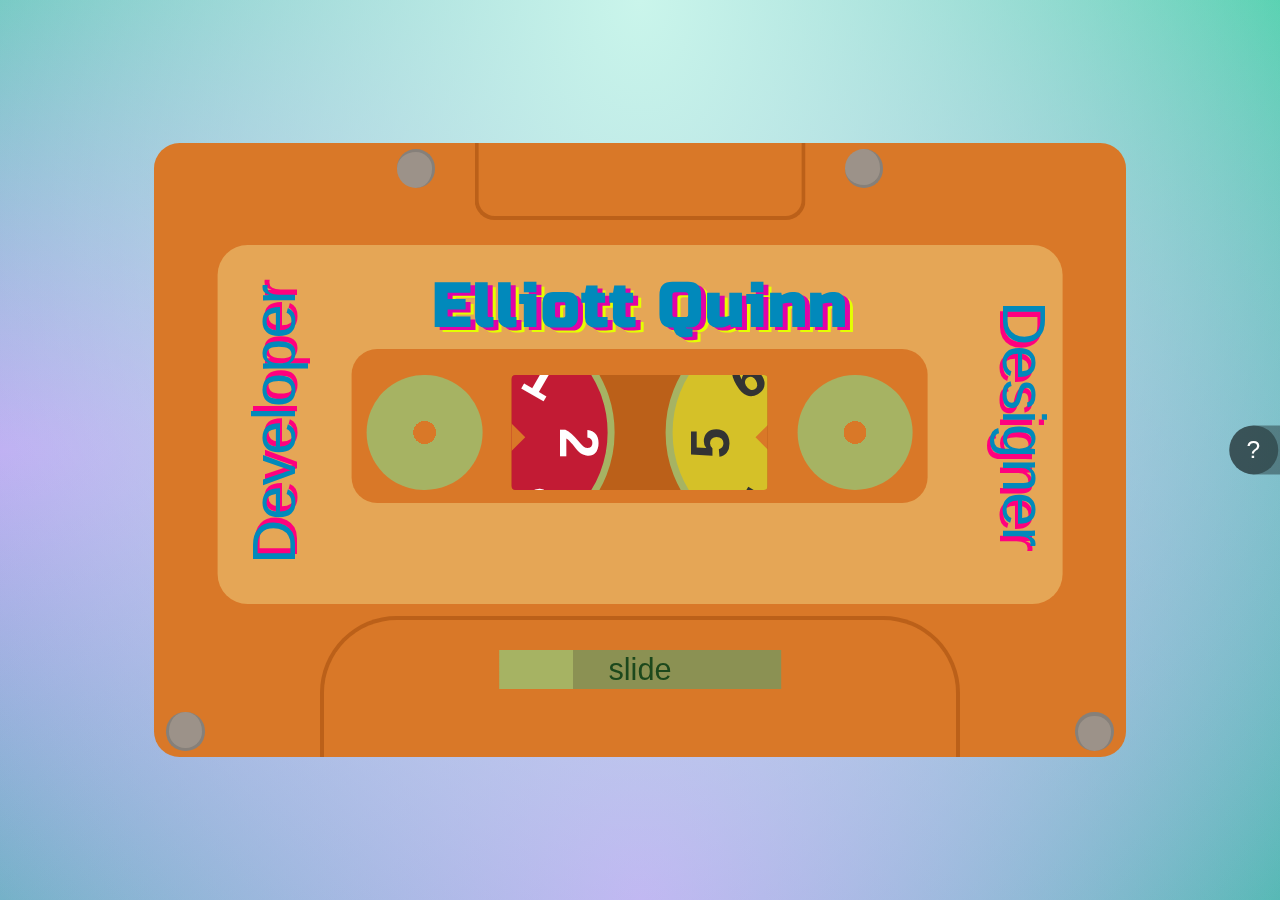
<file: index.html>
<!DOCTYPE html>
<html lang="en">

<head>
  <meta charset="UTF-8">
  <title>Elliott Quinn</title>
  <meta name="viewport" content="width=device-width, initial-scale=1">
  <link rel="stylesheet" href="./style.css">
  <!-- Favicons -->
  <link rel="apple-touch-icon" sizes="180x180" href="./assets/favs/apple-touch-icon.png">
  <link rel="icon" type="image/png" sizes="32x32" href="./assets/favs/favicon-32x32.png">
  <link rel="icon" type="image/png" sizes="16x16" href="./assets/favs/favicon-16x16.png">
  <link rel="manifest" href="./assets/favs/site.webmanifest">
  <link rel="mask-icon" href="./assets/favs/safari-pinned-tab.svg" color="#5bbad5">
  <meta name="msapplication-TileColor" content="#0189bb">
  <meta name="theme-color" content="#ffffff">
</head>

<body>
  <div class="rotate-message">
    <p>I normally make mobile-responsive sites, but this one was created with a landscape screen ratio in mind. Please rotate your phone to see why.</p>
    <div class="emojis">
      <span class="phone">📱</span>
      <span class="hand">✋</span>
    </div>
    <p class="bottom-message">Or, just view <a href="./assets/2023-Resume-ElliottQuinn.pdf" target="_blank" title="my resume">my resume</a>.</p>
    <p class="mobile-signature">- <span class="sticker-header">Elliott Quinn</span></p>
  </div>

  <div class="zoom-container" id="zoomContainer">

    <div class="cassette" id="cassetteTape">
      <div class="screw top-left" aria-hidden="true"></div>
      <div class="screw top-right" aria-hidden="true"></div>
      <div class="peg-container" aria-hidden="true"></div>
      <div class="sticker">
        <h1 class="sticker-header">Elliott Quinn</h1>
        <div class="sticker-text-left sticker-texts">
          <p>Developer</p>
        </div>
        <div class="reel-square" aria-hidden="true">
          <div class="reel-left reels"></div>
          <div class="spinners-sqaure">
            <div class="spinner-left spinners" aria-hidden="true">
              <div class="number-container">
                <span class="spinner-number n-one">1</span>
                <span class="spinner-number n-two">2</span>
                <span class="spinner-number n-three">3</span>
                <span class="spinner-number n-four">4</span>
                <span class="spinner-number n-five">5</span>
                <span class="spinner-number n-six">6</span>
              </div>
            </div>
            <div class="spinner-right spinners" aria-hidden="true">
              <div class="number-container">
                <span class="spinner-number n-one">1</span>
                <span class="spinner-number n-two">2</span>
                <span class="spinner-number n-three">3</span>
                <span class="spinner-number n-four">4</span>
                <span class="spinner-number n-five">5</span>
                <span class="spinner-number n-six">6</span>
              </div>
            </div>
          </div>
          <div class="reel-right reels"></div>
        </div>
        <div class="sticker-text-right sticker-texts">
          <p>Designer</p>
        </div>
      </div>  <!--  END .sticker -->
      <div class="reel-trap">
        <button class="slider-butt" id="slideButt" aria-expanded="false">
          <span class="slider-butt-text">
            slide
          </span>
        </button>
      </div>
      <div class="screw bottom-left" aria-hidden="true"></div>
      <div class="screw bottom-right" aria-hidden="true"></div>
    </div>  <!--   END .cassette -->
    <div class="cards none">
      <div class="board" id="board1">
        <section class="board-content about">
          <header class="board-header">
            <h2>About Me</h2>
          </header>
          <article class="board-blurb">
            <p>Angular, Accessibility, and always learning. With a background in Graphic Design and Video Production, I've always just wanted to make cool stuff.</p>
            <p>
              Please have a peek at <a href="./assets/2023-Resume-ElliottQuinn.pdf" target="_blank" title="my resume">my resume</a> or you can always shoot me an <a href="mailto:erqwork@gmail.com?subject=Oh dear god, why did Outlook just open?" title="email">email</a>.
            </p>
          </article>
        </section>
      </div>
      <div class="board" id="board2">
        <section class="board-content nuvalence">
          <header class="board-header">
            <h2>Nuvalence</h2>
          </header>
          <article class="board-blurb">
            <h3>Software Engineer</h3>
            <p>
              Created tools and components to automate workflow for a 500-screen application. Used mutliple frameworks when building extensions and libraries for our workflow.
            </p>
          </article>
        </section>
      </div>
      <div class="board" id="board3">
        <section class="board-content mainline">
          <header class="board-header">
            <h2>Mainline</h2>
          </header>
          <article class="board-blurb">
            <h3>Front-end Developer</h3>
            <p>
              Worked with <a href="https://mainline.gg" target="_blank">Mainline's</a> Design Team to create and implement a site-wide style guide for a more cohesive and consistent feel. Worked alongside their Product Team to improve and implement functionality for team registration and tournament match presentation.
            </p>
          </article>
        </section>
      </div>
      <div class="board" id="board4">
        <section class="board-content citi">
          <header class="board-header">
            <h2>Citi</h2>
          </header>
          <article class="board-blurb">
            <h3>Front-end a11y Developer</h3>
            <p>
              Made <a href="https://online.citi.com" target="_blank">citi.com</a> a more user-friendly and accessible site for everyone.
            </p>
            <p>
              From simply updating older, legacy pages to creating new internal, yet customer-facing apps, to optimizing page load times, I did my part to help bring this massive website up to date and mobile responsive.
            </p>
          </article>
        </section>
      </div>
      <!-- <div class="board" id="board3">
        <section class="board-content webtec">
          <header class="board-header">
            <h2>WebTec <span>(ClubTec)</span></h2>
          </header>
          <article class="board-blurb">
            <h3>Director of Webtec</h3>
            <p>
              Working directly with around 20 different clients, Webtec is where I really honed and sharpened my HTML and CSS skills by maintaining and creating websites for Country Clubs around the U.S.
            </p>
            <p>
              As the sole Web Designer for the parent company Clubtec, I modernized both <a href="https://www.clubtec.com/webtec" target="_blank">Webtec's</a> and <a href="https://www.clubtec.com/" target="_blank">Clubtec's</a> pages.
            </p>
          </article>
        </section>
      </div> -->
      <!-- <div class="board" id="board4">
        <section class="board-content exigo">
          <header class="board-header">
            <h2>EXIGO</h2>
          </header>
          <article class="board-blurb">
            <h3>Web Maintenance Developer</h3>
            <p>
              EXIGO gave me the opportunity to hit the ground running with programming. Though, mostly front-end maintenance work using jQuery and Twitter Bootstrap, I was also given the chance to work on new products and features for our customers in ASP.NET MVC and C#.
            </p>
            <div class="client-list">
              <p>
                Some clients include: <a href="https://ishoppurium.com/" target="_blank">Purium</a>, <a href="https://www.alumiermd.com/" target="_blank">Alumier</a>, and <a href="https://www.hairstory.com/" target="_blank">Hairstory</a>
              </p>
            </div>
            <a href="#cassetteTape" class="sr-only">
              Go back to the top?
            </a>
          </article>
        </section>
      </div> -->
      <!--   END Boards -->
    </div>


  </div>  <!-- END Zoom Container -->
  <a class="question-mark-container" href="https://youtu.be/BZ7B-6deozQ" target="_blank">
    <span class="question-mark" aria-hidden="true">?</span>
    <p class="question-info" id="moreInfo">📼 <span class="underline">Why this design?</span></p>
  </a>
  <script src="./anime.min.js"></script>
  <script src="./script.js"></script>

</body>

</html>
</file>
<file: style.css>
@import url('https://fonts.googleapis.com/css?family=Faster+One|Permanent+Marker|Russo+One');

* {
  margin: 0;
  padding: 0;
  box-sizing: border-box;
}

:root {
  font-family: sans-serif;
  font-size: 2.4vw;
  line-height: 2.8vw;
}

body {    
  position: relative;
  width: 100vw;
  height: 100vh;
  overflow-x: hidden;
  background: radial-gradient(ellipse at top, #CAF5EB, transparent),
              radial-gradient(ellipse at bottom, #BD9FF5, transparent),
              radial-gradient(ellipse at left, #BD9FF5, #2DC49B),
              radial-gradient(ellipse at right, #CAF5EB, transparent);
}

body:before {  
  display: block;
  content: '';
  position: fixed;
  width: 100vw;
  height: 100vh;
  overflow-x: hidden;
  background: radial-gradient(ellipse at top, #caf5eb, transparent),
              radial-gradient(ellipse at bottom, #bd9ff5, transparent),
              radial-gradient(ellipse at left, #bd9ff5, #2dc49b),
              radial-gradient(ellipse at right, #caf5eb, transparent);
  z-index: -100;
}

.rotate-message {
  box-sizing: border-box;
  display: none;
  position: absolute;
  top: 50%;
  left: 50%;
  transform: translate(-50%, -50%);
  width: 92vw;
  font-size: 3rem;
  line-height: 1.1;
  /* color: #fff; */
  text-align: center;
  padding: 2vw;
  margin: auto;
  background: #d97828;
  color: #fff;
  padding: 2vw;  
  padding-right: 3vw;  
  border: 1vw solid #0189bb;    
  box-shadow: 10px 10px 10px -8px rgb(0 0 0 / 50%),
              inset 4px 4px 0 0 #e102a8, 
              inset -4px -4px 0 0 #e102a8;
}

.rotate-message a {
  text-decoration: none;
  font-weight: bold;
  color: #e9f259;
  border-bottom: 4px solid #e9f259;
}

.emojis {
  position: relative;
  margin: 8vw auto 0;
  animation: screenRot 3s infinite;
}

.phone {
  position: relative;
  font-size: 4em;
  z-index: 50;
}

.hand {
  position: absolute;
  display: block;
  font-size: 6em;
  top: -0.2em;
  left: 0.5em;
  transform: rotateZ(-90deg);
  z-index: 40;
}

.bottom-message {
  margin-top: 4em;
}

.zoom-container {
  display: flex;
  flex-flow: column nowrap;
  justify-content: center;
  align-items: center;
  min-height: 100vh;
  background-repeat: no-repeat;
  background-size: contain;
  background-position: center;
  transform-origin: 50% 10%;
  transform-style: preserve-3d;
  will-change: transform;
}

.cassette {
  position: relative;
  width: 76vw;
  height: 48vw;
  background: rgba(217, 120, 40, 1);
  /* background: rgba(40, 120, 217, 0.4); */
  border-radius: 2vw;
  z-index: 6;
}

.screw {
  box-sizing: border-box;
  position: absolute;
  width: 3vw;
  height: 3vw;
  border-radius: 50%;
  background: #9C9289;
  border-top: #86807a 3px solid;
  border-right: #86807a 3px solid;
}

.screw.top-left {
  top: 0.5vw;
  left: 19vw;
}

.screw.top-right {
  top: 0.5vw;
  right: 19vw;
  border-top: none;
  border-bottom: #86807a 3px solid;
}

.screw.bottom-left {
  bottom: 0.5vw;
  left: 1vw;
  border-top: none;
  border-bottom: #86807a 3px solid;
  border-right: #86807a 3px solid;
  border-left: #86807a 3px solid;
}

.screw.bottom-right {
  bottom: 0.5vw;
  right: 1vw;
  border-top: #86807a 4px solid;
  border-right: #86807a 3px solid;
  border-left: #86807a 3px solid;
}

.peg-container {
  width: 34%;
  height: 6vw;
  position: absolute;
  left: 50%;
  border: 4px solid #bb6019;
  border-top: 0;
  transform: translateX(-50%);
  border-bottom-left-radius: 20px;
  border-bottom-right-radius: 20px;
}

.sticker {
  position: absolute;
  top: 8vw;
  left: 50%;
  transform: translateX(-50%);
  width: 66vw;
  height: 28vw;
  background: #e5a656;
  border-radius: 30px;
}

.sticker-header {
  font-family: 'Russo One', sans-serif;
  text-align: center;
  color: #0189bb;
  text-shadow: 0.4vw 0.2vw 0 #e102a8, 0.6vw 0.4vw 0 #e4ff00;
  line-height: 2;
  letter-spacing: 2px;
}

.rotate-message .sticker-header {
  line-height: 1;
}

.sticker-texts {
  font-family: 'Permanent Marker', sans-serif;
  position: absolute;
  font-size: 2rem;
  color: #0189bb;
  text-shadow: 0.4vw 0.2vw 0 #ff007f;
}

.sticker-texts p span {
  font-size: 2rem;
}

.sticker-text-left {
  top: 50%;
  left: -10%;
  transform: rotate(-90deg);
  line-height: 0;
}

.sticker-text-right {
  top: 50%;
  right: -10%;
  transform: rotate(90deg);
  line-height: 0;
}

.reel-square {
  display: flex;
  flex-flow: row nowrap;
  justify-content: space-around;
  align-items: center;
  position: absolute;
  top: 29%;
  left: 50%;
  width: 45vw;
  height: 12vw;
  background: rgba(217, 120, 40, 1);
  transform: translate(-50%);
  border-radius: 2vw;
  padding-top: 1vw;
}

.reels {
  width: 9vw;
  height: 9vw;
/*   background: #a6b363; */
  background: radial-gradient(circle, rgba(217, 120, 40, 1) 14%, #a6b363 14%);
  border-radius: 50%;
}

.reel-left {}

.reel-right {}

.spinners-sqaure {
  position: relative;
  width: 20vw;
  height: 9vw;
  background: #bb6019;
  border-radius: 4px;
  transform-style: preserve-3d;
  overflow: hidden;
}

.spinners-sqaure:before
, .spinners-sqaure:after {
  content: '';
  display: block;
  width: 3vw;
  height: 3vw;
  background: rgba(217, 120, 40, 1);
  position: absolute;
  top: 50%;
  z-index: 300;
  transform: rotate(45deg) translateY(-50%);
}

.spinners-sqaure:before {
  left: -18%;
}

.spinners-sqaure:after {
  left: 93%;
}

.spinners {
  position: absolute;
  width: 18vw;
  height: 18vw;
  border-radius: 50%;
  border: 0.6vw solid #a6b363;
}

.number-container {
  display: flex;
  position: relative;
  width: 100%;
  height: 100%;
  transform: rotateZ(30deg);
  color: #fff;
}

.spinner-right .number-container {
  color: #333;
}

.spinner-number {
  position: absolute;
  top: 1vw;
  left: 8vw;
  height: 4vw;
  font-size: 1.8rem;
  font-weight: bold;
  display: block;
  text-align: center;
  line-height: 1;
  transform-style: preserve-3d;
  transform-origin: 50% 200%;
}

.n-two {
  transform: rotateZ(60deg)
}

.n-three {
  transform: rotateZ(120deg)
}

.n-four {
  transform: rotateZ(180deg)
}

.n-five {
  transform: rotateZ(240deg)
}

.n-six {
  transform: rotateZ(300deg)
}

.spinner-left {
  top: -50%;
  left: -50%;
  background: #c21B34;
}

.spinner-right {
  top: -50%;
  right: -50%;
  background: #d5C128;
}

.reel-trap {
  position: absolute;
  width: 50vw;
  height: 11vw;
  border: 4px solid #bb6019;
  border-top-left-radius: 6vw;
  border-top-right-radius: 6vw;
  bottom: 0;
  left: 50%;
  transform: translateX(-50%);
  border-bottom: 0;
}

/* START Slider buttons stylings */
.slider-butt {
  position: absolute;
  top: 22%;
  left: 50%;
  transform: translateX(-50%);
  width: 22vw;
  height: 3vw;
  background: linear-gradient(to right,
    #a6b363 ,
    #a6b363 26%,
    #8b9153 26%,
    #8b9153);
  background-size: 100%;
  border: 0;
  cursor: pointer;

  /*text stylings */
  font-size: 1rem;
  color: #1C481C;
}

.slider-butt:hover {
  background: linear-gradient(to right,
    #8b9153 20%,
    #a6b363 20%,
    #a6b363 46%,
    #8b9153 46%,
    #8b9153);
}

.slider-butt:active {
  background: linear-gradient(to right,
    #8b9153 76%,
    #a6b363 76%,
    #a6b363 );
}

.slider-butt:active
, .slider-butt:focus {
  outline: 4px solid #3F1C00;
  outline-offset: 2px;
}

.slider-butt:disabled {
  color: #626262;
  background: linear-gradient(to right,
    #a6b363 ,
    #a6b363 26%,
    #8b9153 26%,
    #8b9153);
}
/* END Slider buttons stylings */


/* START Cards stylings */
.cards {
  position: relative;
  display: flex;
  flex-flow: column;
  align-items: center;
  transform-style: preserve-3d;
  perspective: 400vw;
}

.board {
  position: relative;
  box-sizing: border-box;
  width: 74vw;
  height: 48vw;
  padding: 1vw;
  margin-top: 1vw;
  border-radius: 6px;
  background: #d97828;
  transform-origin: 50% 0;
  transform-style: preserve-3d;
  backface-visibility: hidden;
}

.board:after {
  content: '';
  position: absolute;
  top: -1vw;
  left: 50%;
  transform: translateX(-50%);
  width: 72vw;
  height: 1vw;
  background: #bb6019;
  z-index: 100;
}

.board-content {
  position: relative;
  display: flex;
  flex-flow: row nowrap;
  justify-content: center;
  align-items: center;
  height: 100%;
  color: #fff;
  border-radius: 3px;
  background: radial-gradient(ellipse at top, #f4ff00, transparent), radial-gradient(ellipse at bottom, #c07314, transparent), radial-gradient(ellipse at left, #eeff6500, #f1e225);
  background-size: cover;
  background-position: center;
  background: #89aee1;
}

.board-header {
  position: absolute;
  top: 6vw;
  right: 4vw;
  display: inline-block;
  text-align: center;
  background: #d46ce7;
  padding: 2vw;
  transform: rotate(8deg);
  box-shadow: 8px 8px 10px -6px rgba(0, 0, 0, 0.75);
  z-index: 70;
}

.board-blurb {
  position: relative;
  max-width: 80%;
  color: #fff;
  background: linear-gradient(157deg, #0189bb 91%, #e102a8 91%);
  padding: 2vw;
  padding-right: 3vw;
  border: 1vw solid #e9f259;
  box-shadow: 10px 10px 10px -8px rgb(0 0 0 / 50%),
              inset 8px 8px 2px 0 #e102a8,
              inset -8px -8px 2px 0 #e102a8;
  z-index: 60;
}

.board-blurb h3
, .board-blurb p:not(:last-child) {
  margin-bottom: 1rem;
}

.board-blurb a {
  text-decoration: none;
  font-weight: bold;
  color: #e9f259;
  border-bottom: 4px solid #e9f259;
}

.client-list {
  font-size: 0.8rem;
}

.nuvalence {
  background: url('assets/nuvalencebg.png');
  background-size: cover;
  background-position: center;
}

.mainline {
  background: url('assets/mainlinebg.png');
  background-size: cover;
  background-position: center;
}

.citi {
  background: url('assets/citiSM.png');
  background-size: cover;
  background-position: center;
}

.webtec {
  background: url('assets/webtecSM.png');
  background-size: cover;
  background-position: center;
}

.webtec .board-header
, .exigo .board-header {
  top: 3vw;
}

.webtec .board-header span {
  font-size: 0.6em;
}

.exigo {
  background: url('assets/exigoSM.png');
  background-size: cover;
  background-position: center;
}

.none {
  display: none;
}

.sr-only {
  position: absolute;
  top: -9999px;
  left: -9999px;
  width: 1px;
  height: 1px;
  overflow: hidden;
  opacity: 0.1;
}

.mobile-signature {
  margin-top: 2rem;
  text-align: right;
}

/*START Question mark slider*/
.question-mark-container {
  position: fixed;
  display: flex;
  flex-flow: row nowrap;
  align-items: center;
  top: 50%;
  right: 0;
  transform: translate(85%, -50%);    
  border-top-left-radius: 1rem;
  border-bottom-left-radius: 1rem;
  padding-right: 2vw;
  background: rgba(0, 0, 0, 0.35);
  cursor: pointer;
  transition: transform 0.4s ease-in-out;
  font-size: 0.8rem;
  color: #fff;
  text-decoration: none;
}

.question-mark-container:hover
, .question-mark-container:focus {
  transform: translate(0, -50%);  
  transition: transform 0.4s ease-in-out;  
}

.question-mark {
  display: flex;
  justify-content: center;
  align-items: center;
  width: 1.6rem;
  height: 1.6rem;
  border: 0;
  border-radius: 50%;  
  background: rgba(0, 0, 0, 0.35);  
  margin-right: 2vw;  
}

.underline {
  text-decoration: underline;
  font-weight: bold;
}

/* Animations */
@keyframes screenRot {
  0%, 10% {
    transform: rotate(0deg);
  }
  
  90%, 100% {
    transform: rotate(90deg);
  }
}

/* Media Queries */
@media screen and (max-width: 762px) {
  body {
    max-height: 100vh;
    overflow-y: hidden;
  }

  .rotate-message {
    display: block;
  }
  
  .zoom-container
  , .question-mark-container {
    display: none;
  }
}
</file>
